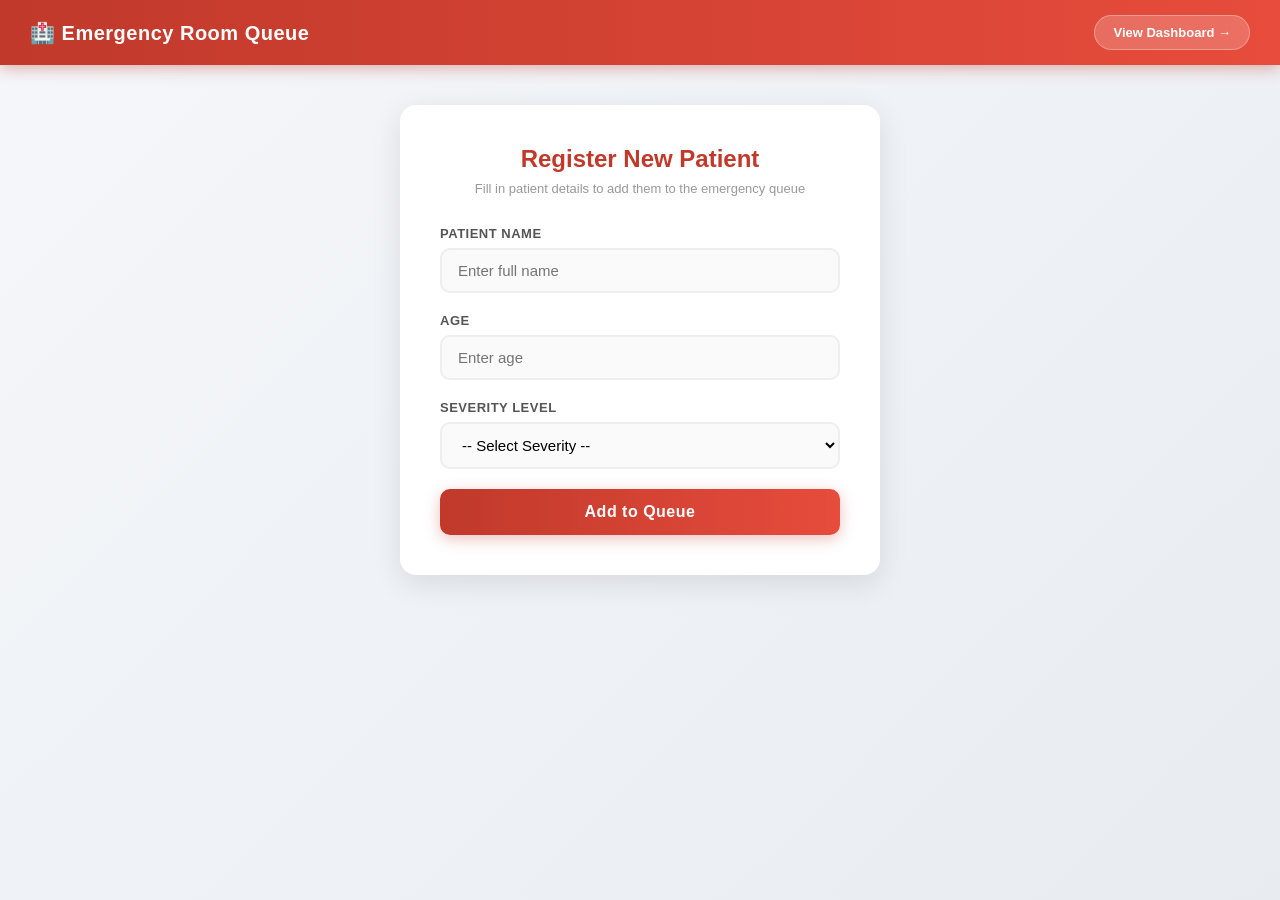
<file: frontend/index.html>
<!DOCTYPE html>
<html lang="en">
<head>
    <meta charset="UTF-8">
    <meta name="viewport" content="width=device-width, initial-scale=1.0">
    <title>ER Queue - Register Patient</title>
    <link rel="stylesheet" href="style.css">
</head>
<body>

    <!-- NAVBAR -->
    <nav class="navbar">
        <h1>🏥 Emergency Room Queue</h1>
        <a href="dashboard.html">View Dashboard →</a>
    </nav>

    <!-- REGISTRATION FORM -->
    <div class="container">
        <h2>Register New Patient</h2>
<p class="subtitle">Fill in patient details to add them to the emergency queue</p>

        <div class="form-group">
            <label>Patient Name</label>
            <input 
                type="text" 
                id="name" 
                placeholder="Enter full name"
            >
        </div>

        <div class="form-group">
            <label>Age</label>
            <input 
                type="number" 
                id="age" 
                placeholder="Enter age"
                min="0" max="120"
            >
        </div>

        <div class="form-group">
            <label>Severity Level</label>
            <select id="severity">
                <option value="">-- Select Severity --</option>
                <option value="Critical">🔴 Critical</option>
                <option value="Moderate">🟠 Moderate</option>
                <option value="Mild">🟢 Mild</option>
            </select>
        </div>

        <button class="btn" onclick="addPatient()">
            Add to Queue
        </button>

        <!-- Success / Error message -->
        <div class="message" id="message"></div>
    </div>

    <script>
        async function addPatient() {
            // Step 1: Get values from form
            const name     = document.getElementById("name").value.trim()
            const age      = document.getElementById("age").value.trim()
            const severity = document.getElementById("severity").value
            const msgBox   = document.getElementById("message")

            // Step 2: Basic validation
            if (!name || !age || !severity) {
                msgBox.textContent    = "Please fill all fields!"
                msgBox.className      = "message error"
                msgBox.style.display  = "block"
                return
            }

            // Step 3: Send data to Flask backend
            try {
                const response = await fetch("http://127.0.0.1:5000/add", {
                    method : "POST",
                    headers: { "Content-Type": "application/json" },
                    body   : JSON.stringify({ name, age, severity })
                })

                const data = await response.json()

                // Step 4: Show success message
                msgBox.textContent   = `✅ ${data.patient.name} added to queue!`
                msgBox.className     = "message success"
                msgBox.style.display = "block"

                // Step 5: Clear the form
                document.getElementById("name").value     = ""
                document.getElementById("age").value      = ""
                document.getElementById("severity").value = ""

            } catch (error) {
                msgBox.textContent   = "❌ Could not connect to server!"
                msgBox.className     = "message error"
                msgBox.style.display = "block"
            }
        }
    </script>

</body>
</html>
</file>
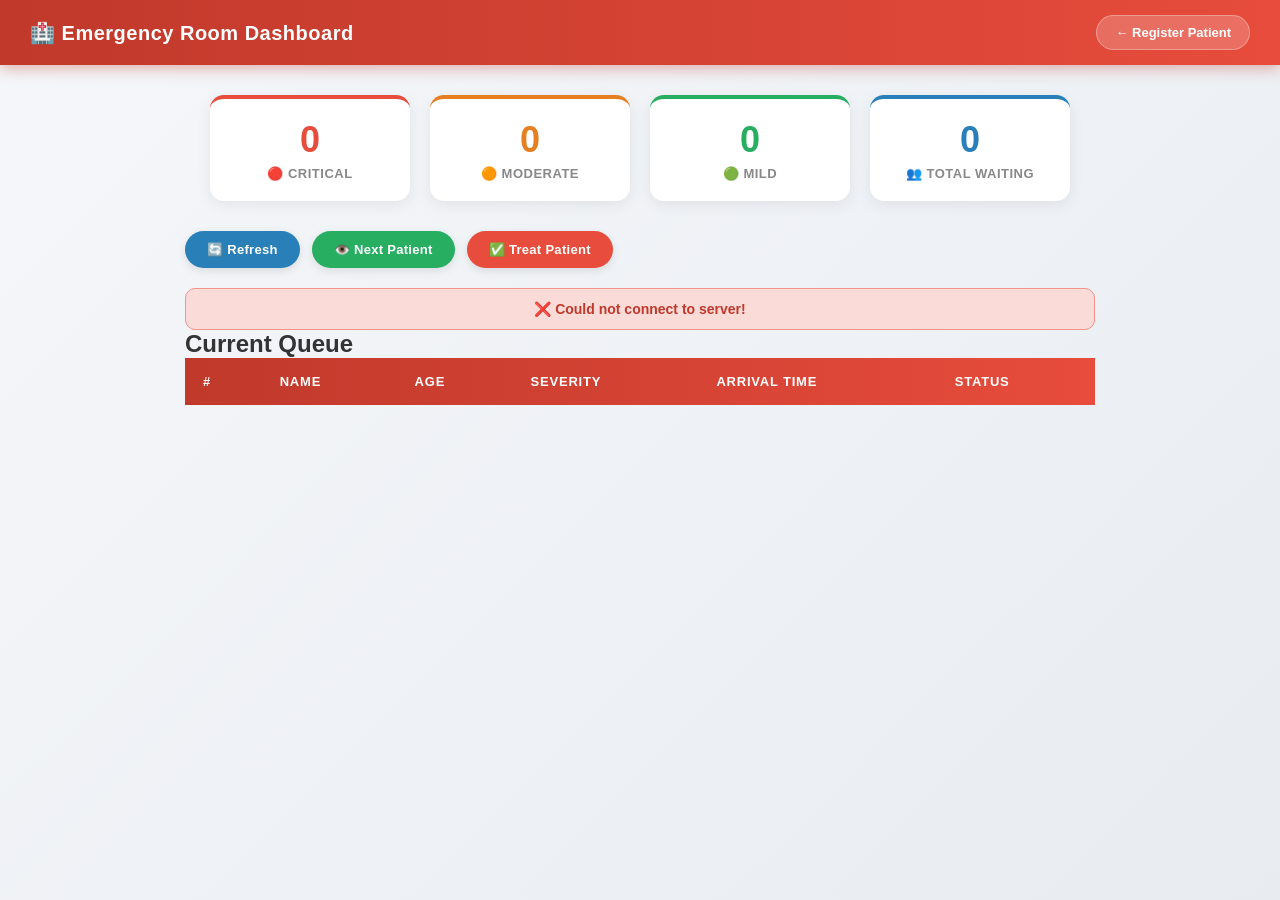
<file: frontend/dashboard.html>
<!DOCTYPE html>
<html lang="en">
<head>
    <meta charset="UTF-8">
    <meta name="viewport" content="width=device-width, initial-scale=1.0">
    <title>ER Queue - Dashboard</title>
    <link rel="stylesheet" href="style.css">
</head>
<body>

    <!-- NAVBAR -->
    <nav class="navbar">
        <h1>🏥 Emergency Room Dashboard</h1>
        <a href="index.html">← Register Patient</a>
    </nav>

    <div class="dashboard-container">

        <!-- STATS ROW -->
<div class="stats-row">
    <div class="stat-card critical">
        <div class="number" id="countCritical">0</div>
        <div class="label">🔴 Critical</div>
    </div>
    <div class="stat-card moderate">
        <div class="number" id="countModerate">0</div>
        <div class="label">🟠 Moderate</div>
    </div>
    <div class="stat-card mild">
        <div class="number" id="countMild">0</div>
        <div class="label">🟢 Mild</div>
    </div>
    <div class="stat-card total">
        <div class="number" id="countTotal">0</div>
        <div class="label">👥 Total Waiting</div>
    </div>
</div>

        <!-- NEXT PATIENT CARD (hidden until clicked) -->
        <div class="next-card" id="nextCard">
            <h3>🚨 Next Patient to Treat:</h3>
            <p id="nextName"></p>
            <p id="nextAge"></p>
            <p id="nextSeverity"></p>
            <p id="nextArrival"></p>
        </div>

        <!-- ACTION BUTTONS -->
        <div class="dashboard-buttons">
            <button class="btn-refresh" onclick="loadQueue()">
                🔄 Refresh
            </button>
            <button class="btn-next" onclick="getNextPatient()">
                👁️ Next Patient
            </button>
            <button class="btn-treat" onclick="treatPatient()">
                ✅ Treat Patient
            </button>
        </div>

        <!-- STATUS MESSAGE -->
        <div class="message" id="message"></div>

        <!-- QUEUE TABLE -->
        <h2>Current Queue</h2>
        <table>
            <thead>
                <tr>
                    <th>#</th>
                    <th>Name</th>
                    <th>Age</th>
                    <th>Severity</th>
                    <th>Arrival Time</th>
                    <th>Status</th>
                </tr>
            </thead>
            <tbody id="queueBody">
                <!-- Patients will be loaded here by JavaScript -->
            </tbody>
        </table>

        <div class="empty-state" id="emptyMsg" style="display:none;">
    <div class="icon">🏥</div>
    <p>No patients in queue right now.</p>
</div>

    </div>

    <script>
        // ─────────────────────────────────────
        // Load queue from backend on page open
        // ─────────────────────────────────────
       window.onload = function() {
    loadQueue()

    // ─────────────────────────────────────
    // Auto-run priority aging every 30 secs
    // ─────────────────────────────────────
    setInterval(async function() {
        try {
            const response = await fetch("http://127.0.0.1:5000/aging", {
                method : "POST",
                headers: { "Content-Type": "application/json" },
                body   : JSON.stringify({})
            })

            const data = await response.json()

            // If anyone got upgraded, show alert + refresh
            if (data.upgraded.length > 0) {
                data.upgraded.forEach(p => {
                    showMessage(
                        `⚠️ ${p.name} upgraded: ${p.old_severity} → ${p.new_severity} (waited ${p.waited_mins} mins)`,
                        "error"
                    )
                })

                // Reload queue to show new order
                loadQueue()
            }

        } catch (error) {
            console.log("Aging check failed:", error)
        }

    }, 80000) // runs every 30 seconds
}
        // ─────────────────────────────────────
        // LOAD QUEUE — fetch all waiting patients
        // sorted by priority (heap order)
        // ─────────────────────────────────────
        async function loadQueue() {
            const tbody    = document.getElementById("queueBody")
            const emptyMsg = document.getElementById("emptyMsg")

            try {
                const response = await fetch("http://127.0.0.1:5000/queue")
                const patients = await response.json()

                // Clear existing rows
                tbody.innerHTML = ""

                // Update stat cards
const critical = patients.filter(p => p.severity === "Critical").length
const moderate = patients.filter(p => p.severity === "Moderate").length
const mild     = patients.filter(p => p.severity === "Mild").length

document.getElementById("countCritical").textContent = critical
document.getElementById("countModerate").textContent = moderate
document.getElementById("countMild").textContent     = mild
document.getElementById("countTotal").textContent    = patients.length

                if (patients.length === 0) {
                    emptyMsg.style.display = "block"
                    return
                }

                emptyMsg.style.display = "none"

                // Build table rows
                patients.forEach((patient, index) => {

                    // Pick badge color based on severity
                    let badgeClass = ""
                    if      (patient.severity === "Critical") badgeClass = "badge-critical"
                    else if (patient.severity === "Moderate") badgeClass = "badge-moderate"
                    else                                      badgeClass = "badge-mild"

                    // Highlight top priority patient in first row
                    const rowClass = index === 0 ? "top-patient" : ""

                    tbody.innerHTML += `
                        <tr class="${rowClass}">
                            <td>${index + 1}</td>
                            <td>${patient.name}</td>
                            <td>${patient.age}</td>
                            <td>
                                <span class="badge ${badgeClass}">
                                    ${patient.severity}
                                </span>
                            </td>
                            <td>${patient.arrival_time}</td>
                            <td>⏳ Waiting</td>
                        </tr>
                    `
                })

            } catch (error) {
                showMessage("❌ Could not connect to server!", "error")
            }
        }

        // ─────────────────────────────────────
        // NEXT PATIENT — peek at top of heap
        // without removing
        // ─────────────────────────────────────
        async function getNextPatient() {
            try {
                const response = await fetch("http://127.0.0.1:5000/next")

                if (response.status === 404) {
                    showMessage("No patients in queue!", "error")
                    document.getElementById("nextCard").style.display = "none"
                    return
                }

                const patient  = await response.json()
                const nextCard = document.getElementById("nextCard")

                // Fill the card
                document.getElementById("nextName").textContent    
                    = `👤 Name     : ${patient.name}`
                document.getElementById("nextAge").textContent     
                    = `🎂 Age      : ${patient.age}`
                document.getElementById("nextSeverity").textContent
                    = `🚨 Severity : ${patient.severity}`
                document.getElementById("nextArrival").textContent 
                    = `🕐 Arrived  : ${patient.arrival_time}`

                // Show the card
                nextCard.style.display = "block"

            } catch (error) {
                showMessage("❌ Could not connect to server!", "error")
            }
        }

        // ─────────────────────────────────────
        // TREAT PATIENT — remove top of heap
        // update MySQL status to Treated
        // ─────────────────────────────────────
        async function treatPatient() {
            try {
                const response = await fetch("http://127.0.0.1:5000/treat", {
                    method : "POST",
                    headers: { "Content-Type": "application/json" },
                    body   : JSON.stringify({})
                })

                if (response.status === 404) {
                    showMessage("No patients to treat!", "error")
                    return
                }

                const data = await response.json()

                // Show success message
                showMessage(`✅ ${data.message}`, "success")

                // Hide next patient card
                document.getElementById("nextCard").style.display = "none"

                // Reload the queue
                loadQueue()

            } catch (error) {
                showMessage("❌ Could not connect to server!", "error")
            }
        }

        // ─────────────────────────────────────
        // HELPER — show status messages
        // ─────────────────────────────────────
        function showMessage(text, type) {
            const msgBox         = document.getElementById("message")
            msgBox.textContent   = text
            msgBox.className     = `message ${type}`
            msgBox.style.display = "block"

            // Auto hide after 3 seconds
            setTimeout(() => {
                msgBox.style.display = "none"
            }, 3000)
        }
    </script>

</body>
</html>
</file>
<file: frontend/style.css>
/* ─────────────────────────────────────
   GLOBAL
───────────────────────────────────── */
* {
    margin: 0;
    padding: 0;
    box-sizing: border-box;
    font-family: 'Segoe UI', sans-serif;
}

body {
    background: linear-gradient(135deg, #f5f7fa 0%, #e8ecf1 100%);
    min-height: 100vh;
    color: #333;
}

/* ─────────────────────────────────────
   NAVBAR
───────────────────────────────────── */
.navbar {
    background: linear-gradient(90deg, #c0392b, #e74c3c);
    padding: 0 30px;
    height: 65px;
    display: flex;
    justify-content: space-between;
    align-items: center;
    box-shadow: 0 3px 15px rgba(192,57,43,0.4);
}

.navbar h1 {
    color: white;
    font-size: 20px;
    font-weight: 700;
    letter-spacing: 0.5px;
}

.navbar a {
    color: white;
    text-decoration: none;
    background: rgba(255,255,255,0.2);
    padding: 9px 18px;
    border-radius: 25px;
    font-size: 13px;
    font-weight: 600;
    border: 1px solid rgba(255,255,255,0.3);
    transition: all 0.3s;
}

.navbar a:hover {
    background: rgba(255,255,255,0.35);
}

/* ─────────────────────────────────────
   STATS CARDS (dashboard)
───────────────────────────────────── */
.stats-row {
    display: flex;
    gap: 20px;
    margin: 30px auto;
    max-width: 900px;
    padding: 0 20px;
}

.stat-card {
    flex: 1;
    background: white;
    border-radius: 14px;
    padding: 20px;
    text-align: center;
    box-shadow: 0 4px 15px rgba(0,0,0,0.07);
    border-top: 4px solid #ddd;
}

.stat-card.critical { border-top-color: #e74c3c; }
.stat-card.moderate { border-top-color: #e67e22; }
.stat-card.mild     { border-top-color: #27ae60; }
.stat-card.total    { border-top-color: #2980b9; }

.stat-card .number {
    font-size: 36px;
    font-weight: 800;
    margin-bottom: 5px;
}

.stat-card.critical .number { color: #e74c3c; }
.stat-card.moderate .number { color: #e67e22; }
.stat-card.mild     .number { color: #27ae60; }
.stat-card.total    .number { color: #2980b9; }

.stat-card .label {
    font-size: 13px;
    color: #888;
    font-weight: 600;
    text-transform: uppercase;
    letter-spacing: 0.5px;
}

/* ─────────────────────────────────────
   FORM CONTAINER
───────────────────────────────────── */
.container {
    max-width: 480px;
    margin: 40px auto;
    background: white;
    padding: 40px;
    border-radius: 16px;
    box-shadow: 0 8px 30px rgba(0,0,0,0.1);
}

.container h2 {
    text-align: center;
    margin-bottom: 8px;
    color: #c0392b;
    font-size: 24px;
}

.container .subtitle {
    text-align: center;
    color: #999;
    font-size: 13px;
    margin-bottom: 30px;
}

/* ─────────────────────────────────────
   FORM ELEMENTS
───────────────────────────────────── */
.form-group {
    margin-bottom: 20px;
}

.form-group label {
    display: block;
    margin-bottom: 7px;
    font-weight: 600;
    font-size: 13px;
    color: #555;
    text-transform: uppercase;
    letter-spacing: 0.5px;
}

.form-group input,
.form-group select {
    width: 100%;
    padding: 12px 16px;
    border: 2px solid #eee;
    border-radius: 10px;
    font-size: 15px;
    outline: none;
    transition: all 0.3s;
    background: #fafafa;
}

.form-group input:focus,
.form-group select:focus {
    border-color: #e74c3c;
    background: white;
    box-shadow: 0 0 0 4px rgba(231,76,60,0.08);
}

/* ─────────────────────────────────────
   BUTTON
───────────────────────────────────── */
.btn {
    width: 100%;
    padding: 14px;
    background: linear-gradient(90deg, #c0392b, #e74c3c);
    color: white;
    border: none;
    border-radius: 10px;
    font-size: 16px;
    font-weight: 700;
    cursor: pointer;
    transition: all 0.3s;
    letter-spacing: 0.5px;
    box-shadow: 0 4px 15px rgba(192,57,43,0.3);
}

.btn:hover {
    transform: translateY(-2px);
    box-shadow: 0 6px 20px rgba(192,57,43,0.4);
}

.btn:active {
    transform: translateY(0);
}

/* ─────────────────────────────────────
   MESSAGE
───────────────────────────────────── */
.message {
    margin-top: 15px;
    padding: 12px 16px;
    border-radius: 10px;
    text-align: center;
    font-weight: 600;
    font-size: 14px;
    display: none;
}

.message.success {
    background: #d5f5e3;
    color: #1e8449;
    border: 1px solid #a9dfbf;
}

.message.error {
    background: #fadbd8;
    color: #c0392b;
    border: 1px solid #f1948a;
}

/* ─────────────────────────────────────
   DASHBOARD
───────────────────────────────────── */
.dashboard-container {
    max-width: 950px;
    margin: 0 auto;
    padding: 0 20px 40px;
}

.dashboard-header {
    display: flex;
    justify-content: space-between;
    align-items: center;
    margin: 25px 0 15px;
}

.dashboard-header h2 {
    color: #2c3e50;
    font-size: 20px;
}

.dashboard-buttons {
    display: flex;
    gap: 12px;
    margin-bottom: 20px;
}

.dashboard-buttons button {
    padding: 11px 22px;
    border: none;
    border-radius: 25px;
    cursor: pointer;
    font-size: 13px;
    font-weight: 700;
    transition: all 0.3s;
    letter-spacing: 0.3px;
    box-shadow: 0 3px 10px rgba(0,0,0,0.1);
}

.dashboard-buttons button:hover {
    transform: translateY(-2px);
    box-shadow: 0 5px 15px rgba(0,0,0,0.15);
}

.btn-refresh  { background: #2980b9; color: white; }
.btn-next     { background: #27ae60; color: white; }
.btn-treat    { background: #e74c3c; color: white; }

/* ─────────────────────────────────────
   TABLE
───────────────────────────────────── */
.table-wrapper {
    background: white;
    border-radius: 16px;
    overflow: hidden;
    box-shadow: 0 4px 20px rgba(0,0,0,0.08);
}

table {
    width: 100%;
    border-collapse: collapse;
}

thead {
    background: linear-gradient(90deg, #c0392b, #e74c3c);
    color: white;
}

thead th {
    padding: 16px 18px;
    text-align: left;
    font-size: 13px;
    text-transform: uppercase;
    letter-spacing: 0.8px;
}

tbody td {
    padding: 14px 18px;
    border-bottom: 1px solid #f5f5f5;
    font-size: 14px;
}

tbody tr:last-child td {
    border-bottom: none;
}

tbody tr:hover {
    background: #fdf9f9;
}

.top-patient {
    background: linear-gradient(90deg, #fff5f5, #fff) !important;
    border-left: 4px solid #e74c3c;
}

/* ─────────────────────────────────────
   BADGES
───────────────────────────────────── */
.badge {
    padding: 5px 14px;
    border-radius: 20px;
    font-size: 12px;
    font-weight: 700;
    letter-spacing: 0.3px;
}

.badge-critical { background: #fadbd8; color: #c0392b; }
.badge-moderate { background: #fdebd0; color: #d35400; }
.badge-mild     { background: #d5f5e3; color: #1e8449; }

/* ─────────────────────────────────────
   NEXT PATIENT CARD
───────────────────────────────────── */
.next-card {
    background: white;
    border-left: 5px solid #e74c3c;
    padding: 20px 25px;
    border-radius: 12px;
    margin-bottom: 20px;
    display: none;
    box-shadow: 0 4px 15px rgba(231,76,60,0.15);
}

.next-card h3 {
    color: #c0392b;
    margin-bottom: 12px;
    font-size: 16px;
}

.next-card p {
    font-size: 14px;
    color: #555;
    margin: 5px 0;
    font-weight: 500;
}

/* ─────────────────────────────────────
   EMPTY STATE
───────────────────────────────────── */
.empty-state {
    text-align: center;
    padding: 60px 20px;
    color: #bbb;
}

.empty-state .icon {
    font-size: 50px;
    margin-bottom: 15px;
}

.empty-state p {
    font-size: 16px;
    font-weight: 500;
}
</file>
